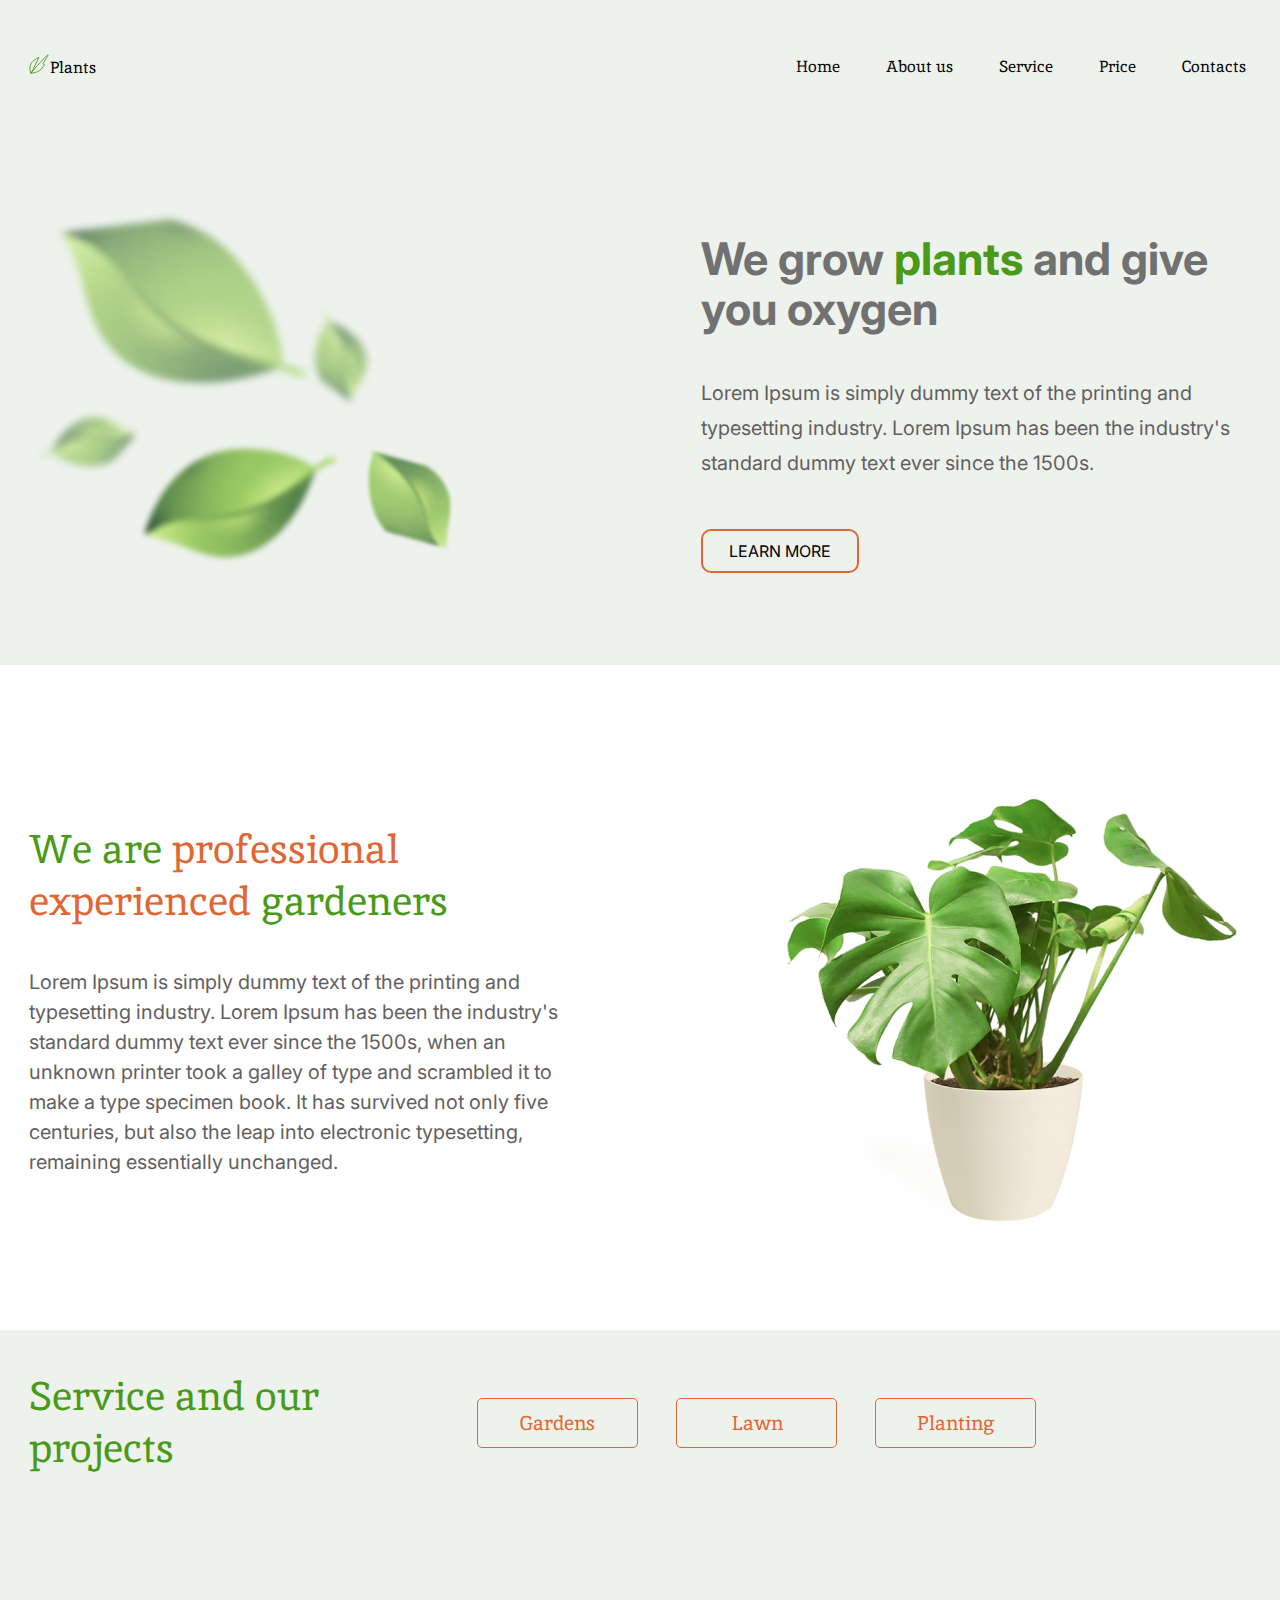
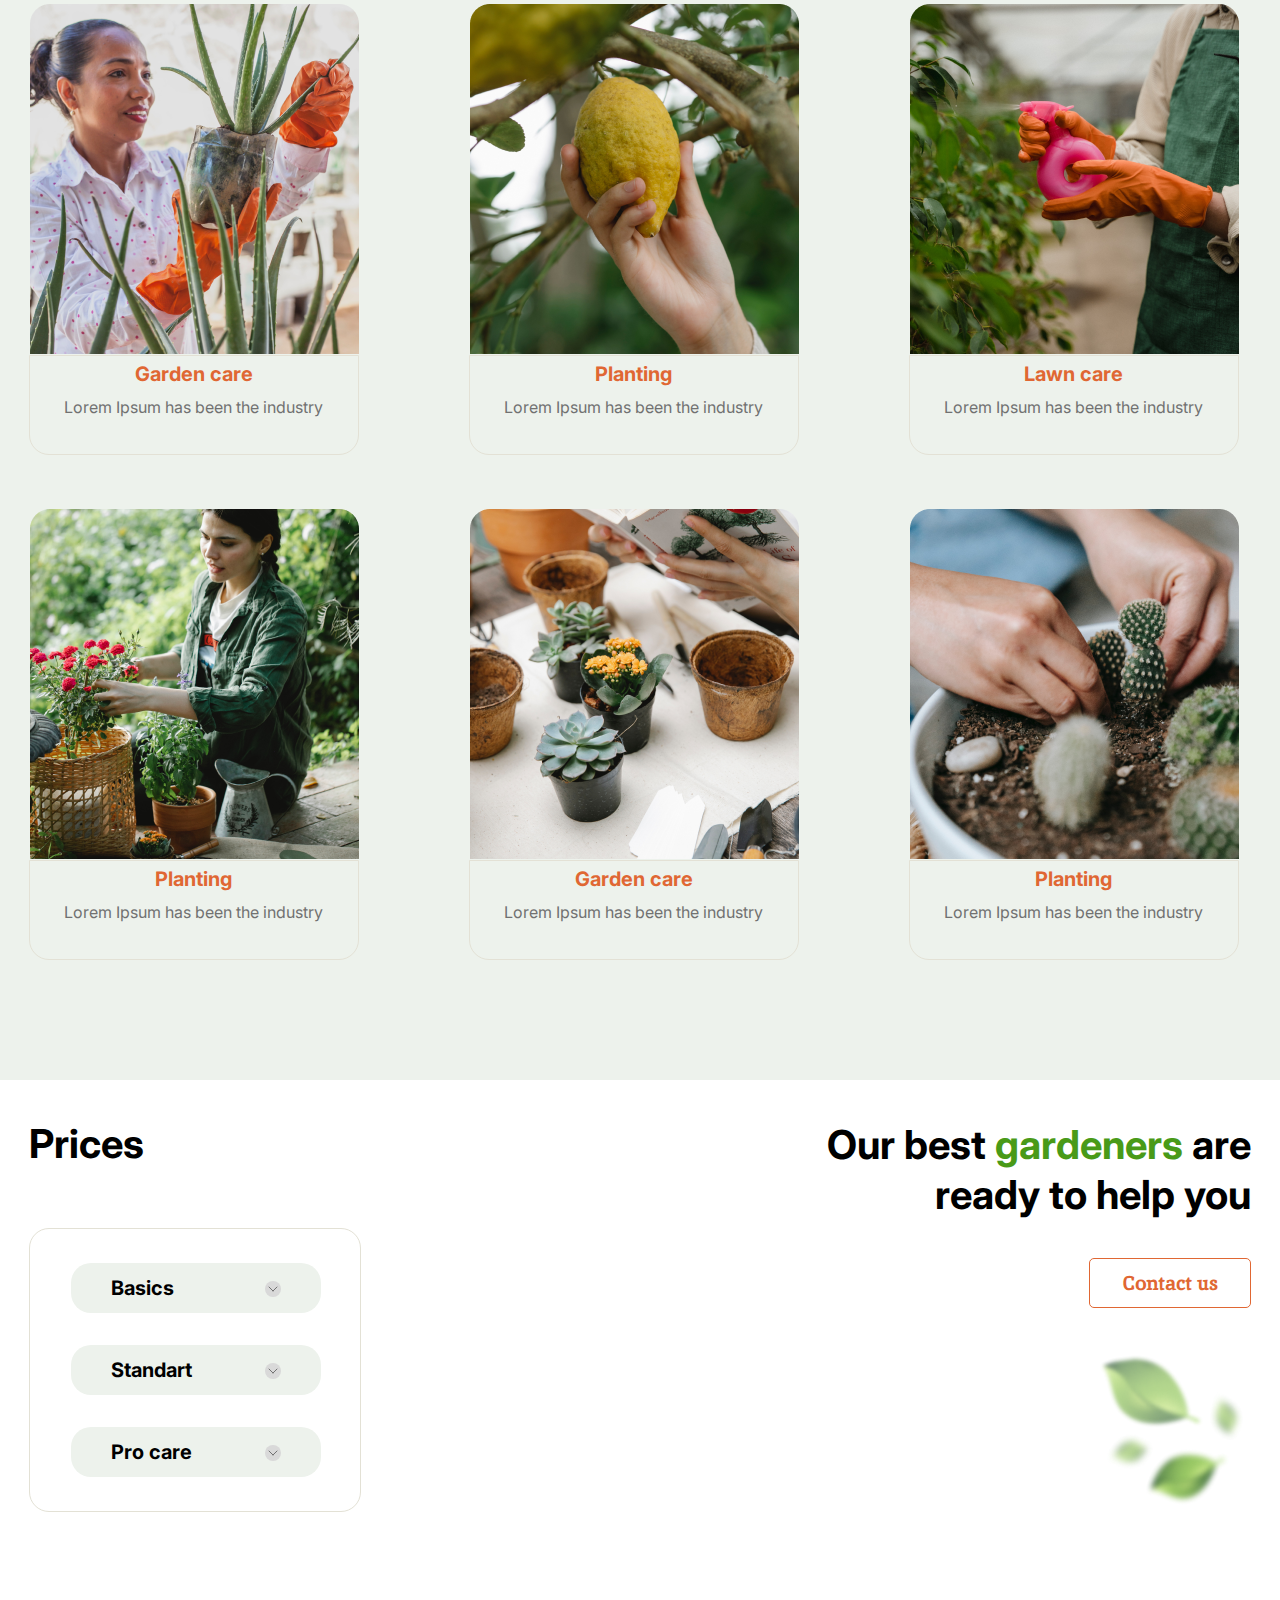
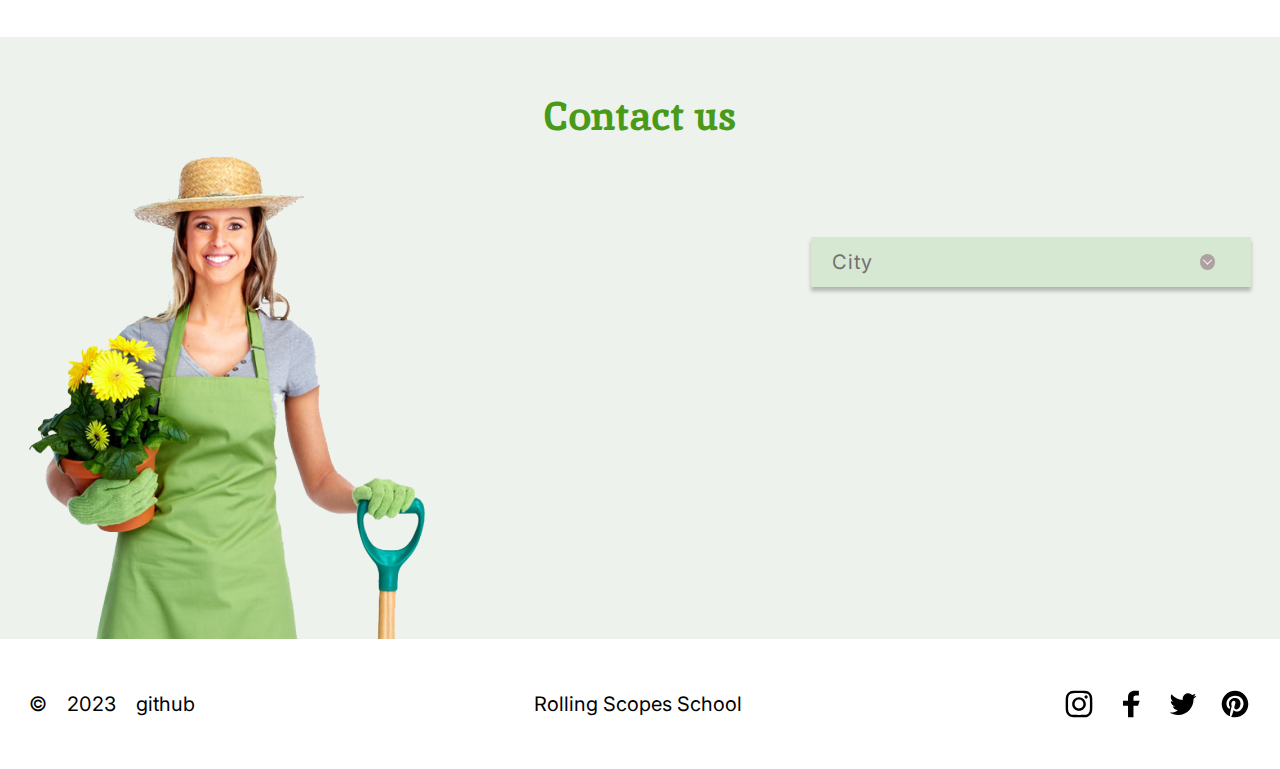
<file: plants/index.html>
<!DOCTYPE html>
<html lang="en">
  <head>
    <meta charset="UTF-8" />
    <meta http-equiv="X-UA-Compatible" content="IE=edge" />
    <meta name="viewport" content="width=device-width, initial-scale=1.0" />
    <link rel="preconnect" href="https://fonts.googleapis.com" />
    <link rel="preconnect" href="https://fonts.gstatic.com" crossorigin />
    <link
      href="https://fonts.googleapis.com/css2?family=Inika:wght@400;700&family=Inter:wght@400;500;600;700&family=Raleway:wght@400;500;600;700;800;900&display=swap"
      rel="stylesheet"
    />
    <link rel="stylesheet" href="./styles/style.css" />
    <link rel="stylesheet" href="./styles/media.css" />
    <link rel="icon" href="./assets/img/logo_vector.svg" />
    <title>Plants</title>
  </head>
  <body>
    <header>
      <div class="container">
        <div class="header-nav">
          <div class="logo-wrapper">
            <img
              class="logo"
              src="./assets/img/logo_vector.svg"
              width="20"
              height="20"
              alt="logo-plants"
            />
            <p class="logo-text">Plants</p>
          </div>
          <nav class="nav">
            <ul class="nav-list">
              <li class="nav-item">
                <a href="#home" data-title="Home" class="nav-link">Home</a>
              </li>
              <li class="nav-item">
                <a href="#about" data-title="About us" class="nav-link"
                  >About us</a
                >
              </li>
              <li class="nav-item">
                <a href="#service" data-title="Service" class="nav-link"
                  >Service</a
                >
              </li>
              <li class="nav-item">
                <a href="#price" data-title="Price" class="nav-link">Price</a>
              </li>
              <li class="nav-item">
                <a href="#contacts" data-title="Contacts" class="nav-link"
                  >Contacts</a
                >
              </li>
            </ul>
          </nav>
          <div class="burger-menu-container">
            <div class="burger-menu">
              <span class="burger-line-one"></span>
              <span class="burger-line-two"></span>
            </div>
          </div>
          <nav class="mobile-nav">
            <ul class="nav-list-mobile">
              <li class="nav-item-mobile">
                <a href="#home" class="nav-link-mobile">Home</a>
              </li>
              <li class="nav-item-mobile">
                <a href="#about" class="nav-link-mobile">About us</a>
              </li>
              <li class="nav-item-mobile">
                <a href="#service" class="nav-link-mobile">Service</a>
              </li>
              <li class="nav-item-mobile">
                <a href="#price" class="nav-link-mobile">Price</a>
              </li>
              <li class="nav-item-mobile">
                <a href="#contacts" class="nav-link-mobile">Contacts</a>
              </li>
            </ul>
          </nav>
        </div>
      </div>
    </header>
    <main>
      <section class="welcome" id="home">
        <div class="container">
          <div class="welcome-content">
            <div class="welcome-leafs">
              <div class="leafs"></div>
            </div>
            <div class="welcome-info">
              <h1>
                We grow <span class="welcome-title">plants</span> and give you
                oxygen
              </h1>
              <p class="welcome-text">
                Lorem Ipsum is simply dummy text of the printing and typesetting
                industry. Lorem Ipsum has been the industry's standard dummy
                text ever since the 1500s.
              </p>
              <button class="welcome-btn">Learn more</button>
            </div>
          </div>
        </div>
      </section>
      <section class="about" id="about">
        <div class="container">
          <div class="about-content">
            <div class="about-info">
              <h2 class="about-mainTitle">
                We are
                <span class="about-title">professional experienced </span
                >gardeners
              </h2>
              <p class="about-text">
                Lorem Ipsum is simply dummy text of the printing and typesetting
                industry. Lorem Ipsum has been the industry's standard dummy
                text ever since the 1500s, when an unknown printer took a galley
                of type and scrambled it to make a type specimen book. It has
                survived not only five centuries, but also the leap into
                electronic typesetting, remaining essentially unchanged.
              </p>
            </div>
            <div class="about-houseplant">
              <div class="houseplant"></div>
            </div>
          </div>
        </div>
      </section>
      <section class="service" id="service">
        <div class="container">
          <div class="service-content">
            <div class="service-info">
              <h2 class="service-title">Service and our projects</h2>
              <div class="service-tabs">
                <button class="service-btn btn-garden">Gardens</button>
                <button class="service-btn btn-lawn">Lawn</button>
                <button class="service-btn btn-plant">Planting</button>
              </div>
            </div>
            <div class="service-image">
              <div class="service-item garden">
                <img
                  class="service-img"
                  src="./assets/img/first.png"
                  alt="about garden care"
                />
                <img
                  class="service-img-media"
                  src="./assets/img/first-media.png"
                  alt="about garden care"
                />
                <div class="service-description">
                  <h3>Garden care</h3>
                  <p class="service-text">Lorem Ipsum has been the industry</p>
                </div>
              </div>
              <div class="service-item plant">
                <img
                  class="service-img"
                  src="./assets/img/second.png"
                  alt="about planting"
                />
                <img
                  class="service-img-media"
                  src="./assets/img/second-media.png"
                  alt="about planting"
                />
                <div class="service-description">
                  <h3>Planting</h3>
                  <p class="service-text">Lorem Ipsum has been the industry</p>
                </div>
              </div>
              <div class="service-item lawn">
                <img
                  class="service-img"
                  src="./assets/img/third.png"
                  alt="about lawn care"
                />
                <img
                  class="service-img-media"
                  src="./assets/img/third-media.png"
                  alt="about lawn care"
                />
                <div class="service-description">
                  <h3>Lawn care</h3>
                  <p class="service-text">Lorem Ipsum has been the industry</p>
                </div>
              </div>
              <div class="service-item plant">
                <img
                  class="service-img"
                  src="./assets/img/fourth.png"
                  alt="about planting"
                />
                <img
                  class="service-img-media"
                  src="./assets/img/forth-media.png"
                  alt="about planting"
                />
                <div class="service-description">
                  <h3>Planting</h3>
                  <p class="service-text">Lorem Ipsum has been the industry</p>
                </div>
              </div>
              <div class="service-item garden">
                <img
                  class="service-img"
                  src="./assets/img/fifth.png"
                  alt="about garden care"
                />
                <img
                  class="service-img-media"
                  src="./assets/img/fifth-media.png"
                  alt="about garden care"
                />
                <div class="service-description">
                  <h3>Garden care</h3>
                  <p class="service-text">Lorem Ipsum has been the industry</p>
                </div>
              </div>
              <div class="service-item plant">
                <img
                  class="service-img"
                  src="./assets/img/sixth.png"
                  alt="about planting"
                />
                <img
                  class="service-img-media"
                  src="./assets/img/sixth-media.png"
                  alt="about planting"
                />
                <div class="service-description">
                  <h3>Planting</h3>
                  <p class="service-text">Lorem Ipsum has been the industry</p>
                </div>
              </div>
            </div>
          </div>
        </div>
      </section>
      <section class="prices" id="price">
        <div class="container">
          <div class="prices-content">
            <div class="prices-items">
              <h2 class="prices-mainTitle">Prices</h2>
              <div class="prices-itemsContainer">
                <div class="details-container">
                  <div class="details-container-header">Basics</div>
                  <div class="details-container-body">
                    <div class="line"></div>
                    <p class="summary-text">
                      Release of Letraset sheets containing Lorem Ipsum
                      passages, and more recently
                    </p>
                    <p class="summary-price">
                      $15 <span class="summary-forPrice">/ per hour</span>
                    </p>
                    <button class="summary-btn">Order</button>
                  </div>
                </div>
                <div class="details-container">
                  <div class="details-container-header">Standart</div>
                  <div class="details-container-body">
                    <div class="line"></div>
                    <p class="summary-text">
                      Release of Letraset sheets containing Lorem Ipsum
                      passages, and more recently
                    </p>
                    <p class="summary-price">
                      $25 <span class="summary-forPrice">/ per hour</span>
                    </p>
                    <button class="summary-btn">Order</button>
                  </div>
                </div>
                <div class="details-container">
                  <div class="details-container-header">Pro care</div>
                  <div class="details-container-body">
                    <div class="line"></div>
                    <p class="summary-text">
                      Release of Letraset sheets containing Lorem Ipsum
                      passages, and more recently
                    </p>
                    <p class="summary-price">
                      $35 <span class="summary-forPrice">/ per hour</span>
                    </p>
                    <button class="summary-btn">Order</button>
                  </div>
                </div>
              </div>
            </div>
            <div class="prices-info">
              <h3 class="prices-title">
                Our best <span class="prices-intitle">gardeners</span> are ready
                to help you
              </h3>
              <button class="prices-btn">Contact us</button>
              <div class="prices-leafs"></div>
            </div>
          </div>
        </div>
      </section>
      <section class="contacts" id="contacts">
        <div class="container">
          <h2 class="contacts-title">Contact us</h2>
          <div class="contacts-content">
            <div class="contacts-women">
              <div class="contacts-womenImage"></div>
            </div>
            <div class="dropdown">
              <div class="dropdown-container">
                <span class="selLabel">City</span>
                <button class="dropdown-arrow"></button>
              </div>
              <input type="hidden" name="cd-dropdown" />
              <ul class="dropdown-list">
                <li data-value="1">
                  <span>Canandaigua, NY</span>
                  <div class="list-line"></div>
                </li>
                <li data-value="2">
                  <span>New York City</span>
                  <div class="list-line"></div>
                </li>
                <li data-value="3">
                  <span>Yonkers, NY</span>
                  <div class="list-line"></div>
                </li>
                <li data-value="4">
                  <span>Sherrill, NY</span>
                  <div class="list-line"></div>
                </li>
              </ul>
              <div class="city-card" data-value="1">
                <div class="city-info">
                  <div class="field">
                    <p class="city">City:</p>
                    <p class="phone">Phone:</p>
                    <p class="office">Office adress:</p>
                  </div>
                  <div class="city-information">
                    <p class="city-name">Canandaigua, NY</p>
                    <p class="city-phone">+1 585 393 0001</p>
                    <p class="city-adress">151 Charlotte Street</p>
                  </div>
                </div>
                <div class="btn-container">
                  <a class="btn-call" href="tel:+1	585	393 0001">Call us</a>
                </div>
              </div>
              <div class="city-card" data-value="2">
                <div class="city-info">
                  <div class="field">
                    <p class="city">City:</p>
                    <p class="phone">Phone:</p>
                    <p class="office">Office adress:</p>
                  </div>
                  <div class="city-information">
                    <p class="city-name">New York City</p>
                    <p class="city-phone">+1 212 456 0002</p>
                    <p class="city-adress">9 East 91st Street</p>
                  </div>
                </div>
                <div class="btn-container">
                  <a class="btn-call" href="tel:+1	212	456 0002">Call us</a>
                </div>
              </div>
              <div class="city-card" data-value="3">
                <div class="city-info">
                  <div class="field">
                    <p class="city">City:</p>
                    <p class="phone">Phone:</p>
                    <p class="office">Office adress:</p>
                  </div>
                  <div class="city-information">
                    <p class="city-name">Yonkers, NY</p>
                    <p class="city-phone">+1 914 678 0003</p>
                    <p class="city-adress">511 Warburton Ave</p>
                  </div>
                </div>
                <div class="btn-container">
                  <a class="btn-call" href="tel:+1	914	678 0003">Call us</a>
                </div>
              </div>
              <div class="city-card" data-value="4">
                <div class="city-info">
                  <div class="field">
                    <p class="city">City:</p>
                    <p class="phone">Phone:</p>
                    <p class="office">Office adress:</p>
                  </div>
                  <div class="city-information">
                    <p class="city-name">Sherrill, NY</p>
                    <p class="city-phone">+1 315 908 0004</p>
                    <p class="city-adress">14 WEST Noyes BLVD</p>
                  </div>
                </div>
                <div class="btn-container">
                  <a class="btn-call" href="tel:+1	315	908 0004">Call us</a>
                </div>
              </div>
            </div>
          </div>
        </div>
      </section>
    </main>
    <footer>
      <div class="container">
        <div class="footer-content">
          <div class="footer-info">
            <p class="copy">&copy;</p>
            <p class="year">2023</p>
            <a
              class="my-git"
              href="https://github.com/SashaPilevich"
              target="_blank"
              rel="noopener"
            >
              github</a
            >
          </div>
          <div class="school-name">
            <a
              class="github"
              href="https://rs.school/js-stage0/"
              target="_blank"
              rel="noopener"
              >Rolling Scopes School</a
            >
          </div>
          <div class="social-media">
            <ul class="social-media-links">
              <li>
                <a class="instagramm" href="#"><i class="ico ico-inst"></i></a>
              </li>
              <li>
                <a class="facebook" href="#"
                  ><i class="ico ico-facebook"></i
                ></a>
              </li>
              <li>
                <a class="twitter" href="#"><i class="ico ico-twitter"></i></a>
              </li>
              <li>
                <a class="pinterest" href="#"
                  ><i class="ico ico-pinterest"></i
                ></a>
              </li>
            </ul>
          </div>
        </div>
      </div>
    </footer>
    <script src="index.js"></script>
  </body>
</html>
</file>
<file: plants/styles/style.css>
* {
  margin: 0;
  padding: 0;
  box-sizing: border-box;
}
html {
  scroll-behavior: smooth;
}
body {
  font-family: "Inika";
  font-weight: 400;
  font-size: 16px;
  line-height: 21px;
  color: #000000;
}
.container {
  width: 1222px;
  margin: 0 auto;
}
ul,
li {
  list-style-type: none;
}
a {
  text-decoration: none;
}
header {
  background-color: #edf2ec;
}
.logo {
  margin-right: 1px;
  margin-bottom: 7px;
}
.header-nav {
  display: flex;
  justify-content: space-between;
  align-items: center;
  height: 134px;
}
.logo-wrapper {
  display: flex;
  align-items: center;
}
.nav {
  margin-right: 5px;
}
.nav-list {
  display: flex;
}
.nav-list li a {
  line-height: 50px;
  color: #010201;
  white-space: nowrap;
  position: relative;
}
.nav-list .nav-item:not(:last-child) {
  margin-right: 46px;
}
.nav-list li a::after {
  content: attr(data-title);
  position: absolute;
  top: 0;
  left: 0;
  right: 0;
  bottom: 0;
  display: flex;
  justify-content: center;
  text-align: center;
  align-items: center;
  color: transparent;
  font-weight: 700;
  transition: 0.3s;
  transform: scale(0.9);
  transform-origin: center center;
}
.nav-list li a:hover {
  color: transparent;
}
.nav-list li a:hover::after {
  color: #e06733;
  transform: scale(1);
}

.burger-menu-container {
  display: none;
  justify-content: flex-end;
}
.burger-menu {
  display: none;
  position: relative;
  z-index: 2;
  width: 40px;
  height: 24px;
  margin-top: 35px;
  transition: opacity 0.2s ease;
  cursor: pointer;
}
.burger-menu::before {
  position: absolute;
  top: -1px;
  right: 0;
  content: "";
  width: 40px;
  height: 2px;
  background-color: #717171;
  transition: top 0.1s 0.2s ease, bottom 0.1s 0.2s ease, transform 0.1s ease;
}
.burger-menu::after {
  position: absolute;
  bottom: 0;
  right: 0;
  content: "";
  width: 40px;
  height: 2px;
  background-color: #717171;
  transition: top 0.1s 0.2s ease, bottom 0.1s 0.2s ease, transform 0.1s ease;
}
.burger-menu.active {
  display: block;
  position: relative;
  z-index: 2;
}
.burger-menu.active::before {
  top: 9px;
  transform: rotate(45deg);
  transition: top 0.3s ease, transform 0.3s 0.3s ease;
}
.burger-menu.active::after {
  bottom: 13px;
  transform: rotate(-45deg);
  transition: bottom 0.3s ease, transform 0.3s 0.3s ease;
}
.burger-line-one,
.burger-line-two {
  position: absolute;
  top: 30%;
  right: 0;
  width: 40px;
  height: 2px;
  background-color: #717171;
}
.burger-line-two{
  top: 60%;
}
.burger-line-one.active,
.burger-line-two.active {
  display: none;
}
.mobile-nav {
  position: fixed;
  top: 0;
  left: 0;
  z-index: 1;
  width: 100%;
  height: 100%;
  padding-top: 60px;
  background-color: #EDF2EC;
  transform: translateX(100%);
  transition: transform 0.5s 0.5s ease-in-out, background 0.6s ease-in-out;
  overflow: auto;
}
.mobile-nav.active {
  transform: translate(0, 0);
  transition: transform 0.5s ease-in-out;
}
.mobile-nav .nav-item-mobile:nth-child(1),
.mobile-nav.active .nav-item-mobile:nth-child(1) {
  transition-delay: 0.1s;
}
.mobile-nav .nav-item-mobile:nth-child(2),
.mobile-nav.active .nav-item-mobile:nth-child(2) {
  transition-delay: 0.125s;
}
.mobile-nav .nav-item-mobile:nth-child(3),
.mobile-nav.active .nav-item-mobile:nth-child(3) {
  transition-delay: 0.15s;
}
.mobile-nav .nav-item-mobile:nth-child(4),
.mobile-nav.active .nav-item-mobile:nth-child(4) {
  transition-delay: 0.175s;
}
.mobile-nav .nav-item-mobile:nth-child(5),
.mobile-nav.active .nav-item-mobile:nth-child(5) {
  transition-delay: 0.2s;
}
.mobile-nav.active .nav-item-mobile {
  transform: translateX(0);
  transition: all 0.4s ease-in-out;
}
.nav-list-mobile {
  display: flex;
  flex-direction: column;
  align-items: center;
  text-align: center;
}
.nav-item-mobile {
  width: 100%;
  transform: translateX(100%);
  transition: transform 0.5s ease-in-out;
}
.nav-list-mobile .nav-item-mobile .nav-link-mobile {
  display: block;
  margin-bottom: 50px;
  padding-top: 50px;
  font-weight: 600;
  font-size: 24px;
  font-family: "Inter";
  text-transform: uppercase;
  color:#499A18;
}
.nav-list-mobile .nav-item-mobile .nav-link-mobile:hover {
  transition: all 0.6s;
}

.welcome {
  background-color: #edf2ec;
}
.welcome-content {
  display: flex;
  justify-content: space-between;
  padding: 62px 0px;
}
.leafs {
  background-image: url("../assets/img/leafs.png");
  background-repeat: no-repeat;
  background-size: contain;
  background-position: top;
  width: 448px;
  height: 407px;
}
.welcome-info {
  padding-top: 38px;
  width: 45%;
}
h1,
.welcome-title {
  font-family: "Inter";
  font-weight: 700;
  font-size: 45px;
  line-height: 50px;
  color: #717171;
}
h1 {
  margin-bottom: 42px;
}
.welcome-title {
  color: #499a18;
}
.welcome-text {
  font-family: "Inter";
  font-size: 20px;
  line-height: 35px;
  color: #636060;
  margin-bottom: 48px;
}
.welcome-btn {
  width: 158px;
  height: 44px;
  border: 2px solid #e06733;
  border-radius: 10px;
  background-color: transparent;
  font-family: "Inter";
  font-size: 16px;
  line-height: 20px;
  text-align: center;
  text-transform: uppercase;
}
.welcome-btn:hover {
  background-color: #e06733;
  color: white;
  transition: all 0.3s ease;
  cursor: pointer;
}
.about {
  background-color: white;
}
.about-content {
  display: flex;
  justify-content: space-between;
  padding: 93px 0px;
}
.about-info {
  padding-top: 65px;
  width: 45%;
}
h2,
.about-mainTitle,
.about-title {
  font-size: 40px;
  font-weight: 400;
  line-height: 52px;
  color: #499a18;
  margin-bottom: 40px;
}
.about-title {
  color: #e06733;
}
.about-text {
  font-family: "Inter";
  font-size: 20px;
  line-height: 30px;
  color: #636060;
}
.houseplant {
  width: 464px;
  height: 479px;
  background-image: url("../assets/img/houseplant.png");
  background-repeat: no-repeat;
  background-position: center;
  background-size: contain;
}

.service {
  background-color: #edf2ec;
}
.service-content {
  padding: 40px 0px 121px;
}
.service-info {
  display: flex;
  justify-content: flex-start;
  margin-bottom: 90px;
}
.service-title {
  width: 306px;
  margin-right: 142px;
}
.service-tabs {
  padding-top: 28px;
}
.service-tabs .service-btn:not(:last-child) {
  margin-right: 34px;
}
.service-btn {
  width: 161px;
  height: 50px;
  border: 1px solid #e06733;
  border-radius: 5px;
  background-color: transparent;
  font-family: "Inika";
  font-weight: 400;
  font-size: 20px;
  line-height: 26px;
  color: #e06733;
  margin-bottom: 10px;
}
.btn-garden.active,
.btn-plant.active,
.btn-lawn.active {
  background-color: #e06733;
  color: white;
  transition: all 0.5s ease;
  cursor: pointer;
}
.btn-garden.noactive,
.btn-plant.noactive,
.btn-lawn.noactive {
  background-color: transparent;
  color: #e06733;
  transition: all 0.5s ease;
  cursor: pointer;
}
.garden.blur,
.lawn.blur,
.plant.blur {
  filter: blur(5px);
  transition: all 0.5s ease-in-out;
}
.garden.noblur,
.lawn.noblur,
.plant.noblur {
  filter: blur(0px);
  transition: all 0.5s ease-in-out;
}
.service-btn:hover {
  cursor: pointer;
}
.service-image {
  display: grid;
  grid-template-columns: repeat(3, 27%);
  column-gap: 9%;
  row-gap: 55px;
}
.service-item {
  width: 100%;
  height: 450px;
}
.service-img,
.service-img-media {
  width: 100%;
  height: 350px;
}
.service-img-media{
  display: none;
}
.service-description {
  margin-top: -4px;
  border: 1px solid #e3e1d5;
  border-radius: 0px 0px 20px 20px;
  text-align: center;
  height: 100px;
  padding: 8px 29px 36px;
}
h3 {
  font-family: "Inter";
  font-weight: 700;
  font-size: 20px;
  line-height: 20px;
  color: #e06733;
  margin-bottom: 13px;
}
.service-text {
  font-family: "Inter";
  line-height: 20px;
  color: #717171;
}

.prices {
  background-color: white;
}
.prices-content {
  padding: 40px 0px 115px;
  display: flex;
  justify-content: space-between;
}
.prices-items {
  width: 332px;
}
h2.prices-mainTitle {
  font-family: "Inter";
  font-weight: 700;
  font-size: 40px;
  line-height: 48px;
  color: #000000;
  margin-bottom: 60px;
}
.prices-itemsContainer {
  width: 332px;
  height: auto;
  border: 1px solid #e3e1d5;
  border-radius: 20px;
  padding: 34px 41px;
}
.prices-itemsContainer .details-container:not(:last-child) {
  margin-bottom: 32px;
}
details[open] .prices-itemsContainer {
  height: 430px;
}
.prices-itemsContainer.details-container-show {
  margin-bottom: 130px;
}
.details-container {
  width: 250px;
  height: 50px;
  background: #edf2ec;
  border-radius: 20px;
}
.details-container-header {
  font-family: "Inter";
  font-style: normal;
  font-weight: 700;
  font-size: 20px;
  line-height: 20px;
  color: #000000;
  padding-left: 40px;
  list-style: none;
  padding-top: 15px;
  position: relative;
}
.details-container-header::after {
  content: "";
  clear: both;
  position: absolute;
  top: 18px;
  right: 40px;
  display: block;
  width: 16px;
  height: 16px;
  background-color: #d9d9d9;
  border-radius: 50%;
  background-image: url("../assets/img/arrowdown.svg");
  background-repeat: no-repeat;
  background-size: contain;
  background-position: center;
  cursor: pointer;
}
.details-container:not(.details-container-show) .details-container-body {
  display: none;
}
.details-container-show .details-container-header::after {
  transform: rotate(-180deg);
  background-color: #aea1a1;
  margin-bottom: 12px;
  transition: all 0.4s ease;
}
.details-container-show .details-container-header {
  margin-bottom: 12px;
  transition: all 0.4s ease;
}
.details-container-show {
  background: #d6e7d2;
  border-bottom-left-radius: 0px;
  border-bottom-right-radius: 0px;
  margin-bottom: 130px;
}
.prices-itemsContainer .details-container.details-container-show {
  margin-bottom: 130px;
}
.details-container-show .details-container-body {
  transition: all 0.4s ease;
}
.details-container-body {
  width: 250px;
  height: 114px;
  padding: 0px 40px;
  background: #d6e7d2;
  border-radius: 20px;
  border-top-left-radius: 0px;
  border-top-right-radius: 0px;
  overflow: hidden;
}
.line {
  width: 164px;
  height: 0px;
  border: 0.5px solid #aea1a1;
  margin-bottom: 6px;
}
.summary-text {
  font-family: "Inter";
  font-weight: 300;
  font-size: 10px;
  line-height: 10px;
  color: #717171;
  margin-bottom: 6px;
}
.summary-price,
.summary-forPrice {
  font-family: "Inter";
  font-weight: 700;
  font-size: 12px;
  line-height: 20px;
  color: #e06733;
  margin-bottom: 12px;
}
.summary-forPrice {
  font-weight: 400;
  color: black;
}
.summary-btn {
  width: 86px;
  height: 25px;
  background: #ffffff;
  border-radius: 10px;
  font-family: "Inter";
  font-weight: 700;
  font-size: 14px;
  line-height: 20px;
  color: #717171;
  border: none;
  cursor: pointer;
}
.prices-info {
  width: 452px;
  display: flex;
  flex-direction: column;
  align-items: flex-end;
}
.prices-title,
.prices-intitle {
  font-family: "Inter";
  font-weight: 700;
  font-size: 40px;
  line-height: 50px;
  text-align: right;
  color: #000000;
  margin-bottom: 38px;
}
.prices-intitle {
  color: #499a18;
}
.prices-btn {
  width: 162px;
  height: 50px;
  border: 1px solid #e06733;
  border-radius: 5px;
  font-family: "Inika";
  font-weight: 700;
  font-size: 20px;
  line-height: 26px;
  text-align: center;
  color: #e06733;
  background-color: transparent;
  margin-bottom: 39px;
}
.prices-btn:hover {
  background-color: #e06733;
  color: white;
  transition: all 0.3s ease;
  cursor: pointer;
}
.prices-leafs {
  width: 152px;
  height: 175px;
  background-image: url("../assets/img/smallLeafs.png");
  background-repeat: no-repeat;
  background-size: cover;
  background-position: center;
}
.contacts {
  background-color: #edf2ec;
}
.contacts-content {
  display: flex;
  justify-content: space-between;
}
.contacts-womenImage {
  width: 400px;
  height: 497px;
  background-image: url("../assets/img/contact_woman.png");
  background-repeat: no-repeat;
  background-position: left;
  background-size: cover;
}
h2.contacts-title {
  padding-top: 53px;
  font-weight: 700;
  line-height: 52px;
  text-align: center;
  margin: 0px;
}
.dropdown{
  width: 36%;
}
.dropdown .dropdown-container {
  margin-top: 95px;
  padding: 5px 21px;
  position: relative;
  width: 100%;
  height: 50px;
  background: #d6e7d2;
  box-shadow: 0px 4px 4px rgba(0, 0, 0, 0.25);
  border-radius: 0px;
  perspective: 800px;
  z-index: 10;
}
.dropdown .dropdown-container.active {
  background: #c1e698;
  box-shadow: 0px 0px 0px 0px;
  margin-bottom: 0px;
}
.dropdown .dropdown-container.active-city {
  background: #c1e698;
  box-shadow: 0px 0px 0px 0px;
}

.dropdown-container {
  display: flex;
  justify-content: space-between;
  align-items: center;
}
.selLabel {
  width: 100%;
  border: none;
  background-color: transparent;
  font-family: "Inter";
  font-size: 20px;
  line-height: 40px;
  letter-spacing: 0.05em;
  color: #717171;
  text-align: left;
}
.dropdown-arrow {
  width: 16px;
  height: 16px;
  background-color: #aea1a1;
  border-radius: 50%;
  background-image: url("../assets/img/arrowdowncity.svg");
  background-repeat: no-repeat;
  background-size: contain;
  background-position: center;
  border: none;
  cursor: pointer;
  margin-right: 15px;
}
.dropdown-arrow.active {
  background-color: #8ba07e;
  transform: rotate(-180deg);
  transition: all 0.3s ease-in;
}
.dropdown-list {
  position: relative;
  top: -50px;
  left: 0px;
  width: 100%;
}
.dropdown-list.active {
  top: 0px;
  height: 234px;
  background: #dce9d9;
  padding: 27px 35px 31px;
  transition: all 0.4s ease-in-out;
}
.dropdown-list li {
  display: block;
  list-style: none;
  left: 0;
  opacity: 1;
  transition: transform 300ms ease;
  position: absolute;
  top: 0;
  width: 100%;
  background-color: #dce9d9;
  padding: 0px 35px;
}
.dropdown-list li:nth-child(1) {
  z-index: 4;
  transform: translateY(0%);
}
.dropdown-list li:nth-child(2) {
  z-index: 3;
  transform: translateY(3%);
}
.dropdown-list li:nth-child(3) {
  z-index: 2;
  transform: translateY(6%);
}
.dropdown-list li:nth-child(4) {
  z-index: 1;
  transform: translateY(9%);
}
.dropdown.active .dropdown-list li:nth-child(1) {
  transform: translateY(50%);
}
.dropdown.active .dropdown-list li:nth-child(2) {
  transform: translateY(150%);
}
.dropdown.active .dropdown-list li:nth-child(3) {
  transform: translateY(250%);
}
.dropdown.active .dropdown-list li:nth-child(4) {
  transform: translateY(350%);
}

.dropdown-list li span {
  width: 100%;
  height: 35px;
  font-family: "Inter";
  font-style: normal;
  font-weight: 400;
  font-size: 16px;
  line-height: 40px;
  letter-spacing: 0.05em;
  color: #499a18;
  display: block;
  cursor: pointer;
}
.dropdown-list.active li .list-line {
  margin-bottom: 12px;
}
.dropdown-list.active li:hover .list-line {
  border: 1px solid #717171;
  transition: all 0.3s ease-in-out;
}
.dropdown-list.active li:hover span {
  color: #717171;
  transition: all 0.3s ease-in-out;
}
.list-line {
  width: 100%;
  height: 0px;
  border: 1px solid #d9d9d9;
}
.city-card {
  width: 100%;
  background: #edf2ec;
  border: 1px solid #000000;
  border-radius: 20px;
  padding: 17px 76px 32px 33px;
  margin-top: 47px;
  display: none;
}
.city-card.active{
  display: block;
}
.city-info {
  display: flex;
  margin-bottom: 24px;
}
.field {
  margin-right: 10px;
}
.city,
.phone,
.office {
  font-family: "Inter";
  font-weight: 400;
  font-size: 16px;
  line-height: 40px;
  letter-spacing: 0.05em;
  color: #000000;
  text-align: left;
}
.city-name,
.city-phone,
.city-adress {
  font-family: "Inter";
  font-weight: 400;
  font-size: 16px;
  line-height: 40px;
  letter-spacing: 0.05em;
  color: #717171;
  text-align: left;
}
.btn-container {
  display: flex;
  justify-content: center;
  margin-left: 40px;
}
.btn-call {
  display: flex;
  justify-content: center;
  align-items: center;
  text-decoration: none;
  width: 122px;
  height: 26px;
  border: 1px solid #e06733;
  border-radius: 5px;
  font-family: "Inika";
  font-weight: 700;
  font-size: 10px;
  line-height: 13px;
  color: #717171;
}
.btn-call:hover{
  border: 1px solid transparent;
  color: white;
  background-color: #e06733;
  transition: all 0.4s ease-in-out;
}


footer {
  background-color: #ffffff;
}
.footer-content {
  padding: 40px 0px;
  display: flex;
  justify-content: space-between;
  align-items: center;
}
.footer-info {
  display: flex;
}
.copy,
.year,
.github,
.school-name,
.my-git {
  font-family: "Inter";
  font-weight: 400;
  font-size: 20px;
  line-height: 50px;
  color: #000000;
}
.copy,
.year {
  margin-right: 20px;
}
.my-git {
  text-decoration: none;
}
.github {
  margin-left: 18px;
}
.social-media-links {
  display: flex;
  justify-content: space-around;
}
.social-media-links li:not(:last-child) {
  margin-right: 20px;
}
.ico {
  display: block;
  width: 32px;
  height: 32px;
  border-radius: 50%;
  background-repeat: no-repeat;
  background-position: center;
  background-size: contain;
}
.ico:hover {
  transform: scale(1.1);
  transition: all 0.3s ease-in;
}
.ico.ico-inst {
  background-image: url("../assets/img/inst\ 1.svg");
}
.ico.ico-facebook {
  background-image: url("../assets/img/fb\ 1.svg");
}
.ico.ico-twitter {
  background-image: url("../assets/img/tw\ 1.svg");
}
.ico.ico-pinterest {
  background-image: url("../assets/img/pinterest\ 1.svg");
}
</file>
<file: plants/styles/media.css>
@media (max-width: 1222px) {
  .container {
    width: 100%;
    padding: 0 50px;
  }
}
@media (max-width: 768px) {
  .header-nav {
    height: 117px;
  }
  .welcome-content {
    flex-direction: row-reverse;
    padding: 40px 0px 70px;
  }
  h1,
  .welcome-title {
    font-size: 35px;
    margin-bottom: 30px;
  }
  .leafs {
    width: 280px;
    height: 254px;
  }
  .welcome-info {
    width: 346px;
    padding-top: 0px;
  }
  .welcome-text {
    font-size: 16px;
    line-height: 25px;
    margin-bottom: 35px;
  }
  .about-content {
    flex-direction: column;
    align-items: center;
    padding-top: 40px;
  }
  .about-info {
    width: 100%;
    padding-top: 0px;
  }
  h2,
  .about-mainTitle,
  .about-title {
    font-size: 35px;
    line-height: 46px;
  }
  .about-mainTitle,
  .about-title {
    text-align: center;
    width: 423px;
    margin: 0 auto 50px;
  }
  .about-text {
    margin-bottom: 70px;
  }
  .houseplant {
    width: 250px;
    height: 258px;
  }
  .service-content {
    padding: 60px 0px 70px;
  }
  .service-btn {
    margin-bottom: 10px;
  }
  .service-image {
    grid-template-columns: repeat(2, 42%);
    justify-content: center;
    column-gap: 16%;
    row-gap: 38px;
  }
  .service-img {
    display: none;
  }
  .service-img-media {
    display: block;
  }
  .service-info {
    flex-direction: column;
    margin-bottom: 33px;
  }
  .service-description {
    margin-top: 0px;
  }
  .service-title {
    margin: 0px 0px 40px;
  }
  .service-tabs {
    padding: 0px;
  }
  h3 {
    margin-bottom: 10px;
  }
  h2.prices-mainTitle {
    font-size: 35px;
    line-height: 42px;
    margin-left: 14px;
    margin-bottom: 57px;
  }
  .prices-content {
    padding-bottom: 88px;
  }
  .prices-info {
    padding-top: 100px;
  }
  .prices-title,
  .prices-intitle {
    font-size: 25px;
    line-height: 35px;
    margin-bottom: 28px;
  }
  .prices-btn {
    margin-bottom: 34px;
  }
  .contacts-content {
    flex-direction: column-reverse;
    align-items: center;
  }
  h2.contacts-title {
    font-size: 40px;
    padding-top: 40px;
    margin-bottom: 100px;
  }
  .contacts-women {
    margin-left: 19px;
  }
  .contacts-womenImage {
    width: 200px;
    height: 248px;
    background-position: center;
  }
  .dropdown .dropdown-container {
    margin-top: 0px;
  }
  .dropdown {
    width: 450px;
    margin-top: 0px;
    margin-bottom: 249px;
  }
  .footer-content {
    flex-direction: column;
    padding: 20px 0px 22px;
  }

  .school-name {
    margin-bottom: 8px;
    margin-top: -8px;
  }
  .github {
    margin-left: 0px;
  }
}
@media (max-width: 655px) {
  .nav {
    display: none;
  }
  .header-nav {
    align-items: normal;
    height: 96px;
  }
  .burger-menu-container {
    display: flex;
  }
  .burger-menu {
    display: block;
  }
  .service-image {
    grid-template-columns: repeat(1, 70%);
    justify-content: center;
    column-gap: 0px;
    row-gap: 38px;
  }
}
@media (max-width: 630px) {
  .prices-content {
    flex-direction: column;
    align-items: center;
  }
  h2.prices-mainTitle {
    text-align: center;
  }
  .prices-itemsContainer {
    margin-bottom: 40px;
  }
  .prices-info {
    padding-top: 0px;
    align-items: center;
    width: 100%;
  }
  h3.prices-title {
    text-align: center;
  }
}
@media (max-width: 530px) {
  .welcome-content {
    justify-content: center;
  }
  .welcome-leafs {
    display: none;
  }
  .welcome-info {
    width: 100%;
  }
  .about-mainTitle {
    width: 100%;
  }
  .service-image {
    grid-template-columns: repeat(1, 80%);
  }
  .dropdown {
    padding: 0px;
  }
  .dropdown,
  .dropdown .dropdown-container {
    width: 300px;
  }
  .list-line {
    width: 250px;
  }
  .city-card {
    width: 282px;
    height: 212px;
    padding: 10px 20px;
    margin: 47px 0px 0px 7px;
  }
  .city-info {
    margin-bottom: 25px;
  }
  .city,
  .phone,
  .city-name,
  .city-phone {
    line-height: 40px;
    font-size: 14px;
  }

  .phone {
    margin-right: 0px;
  }
  .office,
  .city-adress {
    line-height: 20px;
    font-size: 14px;
  }
  .btn-container {
    margin-left: 0px;
  }
}
@media (max-width: 381px) {
  .logo-text {
    padding-top: 3px;
  }
  .logo {
    margin-right: 0px;
    margin-bottom: 4px;
  }
  .container {
    padding: 0 25px;
  }
  .welcome-content {
    padding: 25px 0px 24px;
  }
  .welcome-info {
    padding-top: 0px;
  }
  h1,
  .welcome-title {
    font-size: 25px;
    line-height: 35px;
    margin-bottom: 20px;
  }
  .welcome-text {
    margin-bottom: 26px;
  }
  .welcome-btn {
    width: 100px;
    height: 34px;
    font-size: 10px;
    line-height: 20px;
  }
  .about-content {
    padding: 30px 0px;
  }
  .about-mainTitle,
  .about-title {
    font-size: 25px;
    line-height: 33px;
    margin-bottom: 15px;
  }
  .about-text {
    font-size: 15px;
    line-height: 25px;
    margin-bottom: 5px;
  }
  .houseplant {
    width: 150px;
    height: 147px;
  }
  .service-content {
    padding: 29px 0px;
  }
  .service-info {
    margin-bottom: 30px;
  }
  .service-title {
    font-size: 25px;
    line-height: 33px;
    width: 187px;
    margin-bottom: 37px;
  }
  .service-tabs .service-btn:not(:last-child) {
    margin-right: 6px;
  }
  .service-btn {
    width: 121px;
    height: 35px;
    font-size: 15px;
    line-height: 20px;
  }
  .service-image {
    grid-template-columns: 1fr;
    justify-items: center;
    row-gap: 34px;
  }
  .service-item {
    width: 280px;
  }
  .prices-content {
    padding: 25px 0px 40px;
  }
  .prices-items {
    display: flex;
    flex-direction: column;
    align-items: center;
    width: 100%;
  }
  h2.prices-mainTitle {
    font-size: 25px;
    line-height: 30px;
    margin-bottom: 35px;
    margin-left: 0px;
  }
  .prices-itemsContainer {
    width: 224px;
    padding: 29px 22px;
    margin-bottom: 20px;
  }
  .prices-itemsContainer .details-container:not(:last-child) {
    margin-bottom: 14px;
  }

  .details-container {
    width: 180px;
    height: 49px;
  }
  .details-container-header {
    font-size: 15px;
    padding-left: 30px;
  }
  .details-container-body {
    width: 180px;
    height: 125px;
  }
  .prices-itemsContainer .details-container.details-container-show {
    margin-bottom: 130px;
  }
  .line {
    width: 100px;
  }
  .prices-title,
  .prices-intitle {
    font-size: 20px;
    width: 230px;
    margin-bottom: 20px;
  }
  .prices-btn {
    width: 121px;
    height: 35px;
    margin-bottom: 0px;
    font-size: 15px;
    line-height: 20px;
  }
  .prices-leafs {
    display: none;
  }
  h2.contacts-title {
    padding-top: 25px;
    line-height: 33px;
    font-size: 25px;
    margin-bottom: 80px;
  }
  .dropdown {
    margin-bottom: 134px;
    /* padding: 5px 17px 21px; */
  }
  .dropdown-arrow {
    margin-right: 6px;
  }
  .contacts-women {
    margin-left: -4px;
  }
  .contacts-womenImage {
    width: 100px;
    height: 124px;
  }
  .footer-content {
    padding: 22px 0px 7px;
  }
  .copy,
  .year,
  .my-git,
  .school-name {
    line-height: 24px;
  }
  .footer-info {
    margin-bottom: 10px;
  }
  .school-name {
    margin-bottom: 0px;
  }
}
</file>
